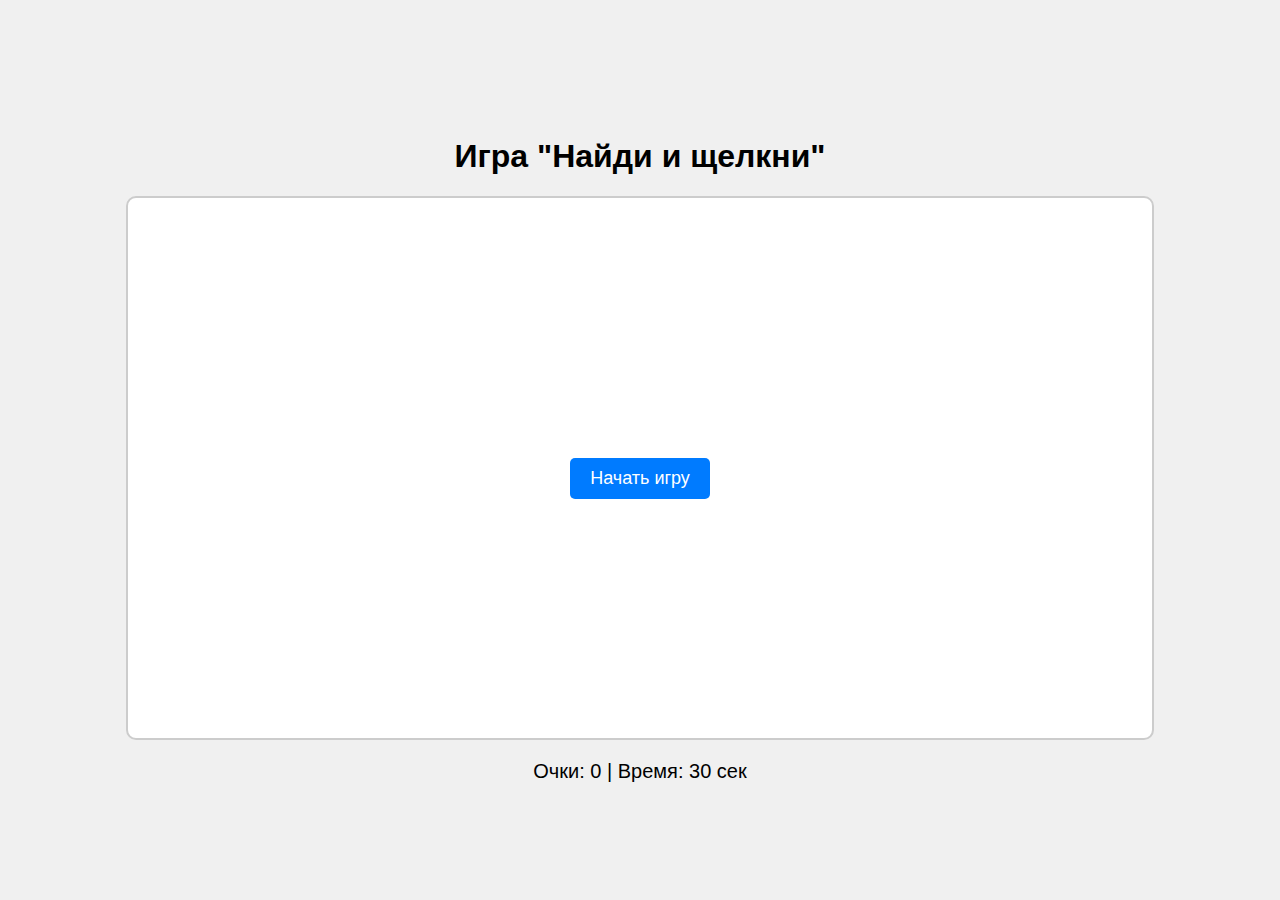
<file: Denis_Klenov_Practic_JS/index.html>
<!DOCTYPE html>
<html lang="en">
<head>
  <meta charset="UTF-8">
  <meta name="viewport" content="width=device-width, initial-scale=1.0">
  <title>Найди и щелкни</title>
  <link rel="stylesheet" href="./style.css">

</head>
<body>
  <h1>Игра "Найди и щелкни"</h1>
   <div class="game-container" id="game-container">
    <button class="start-btn" id="start-btn">Начать игру</button>
  </div>
  <div class="score-board">
    Очки: <span id="score">0</span> | Время: <span id="time">30</span> сек
  </div>

</body>
<script src="script.js"></script>
</html>
</file>
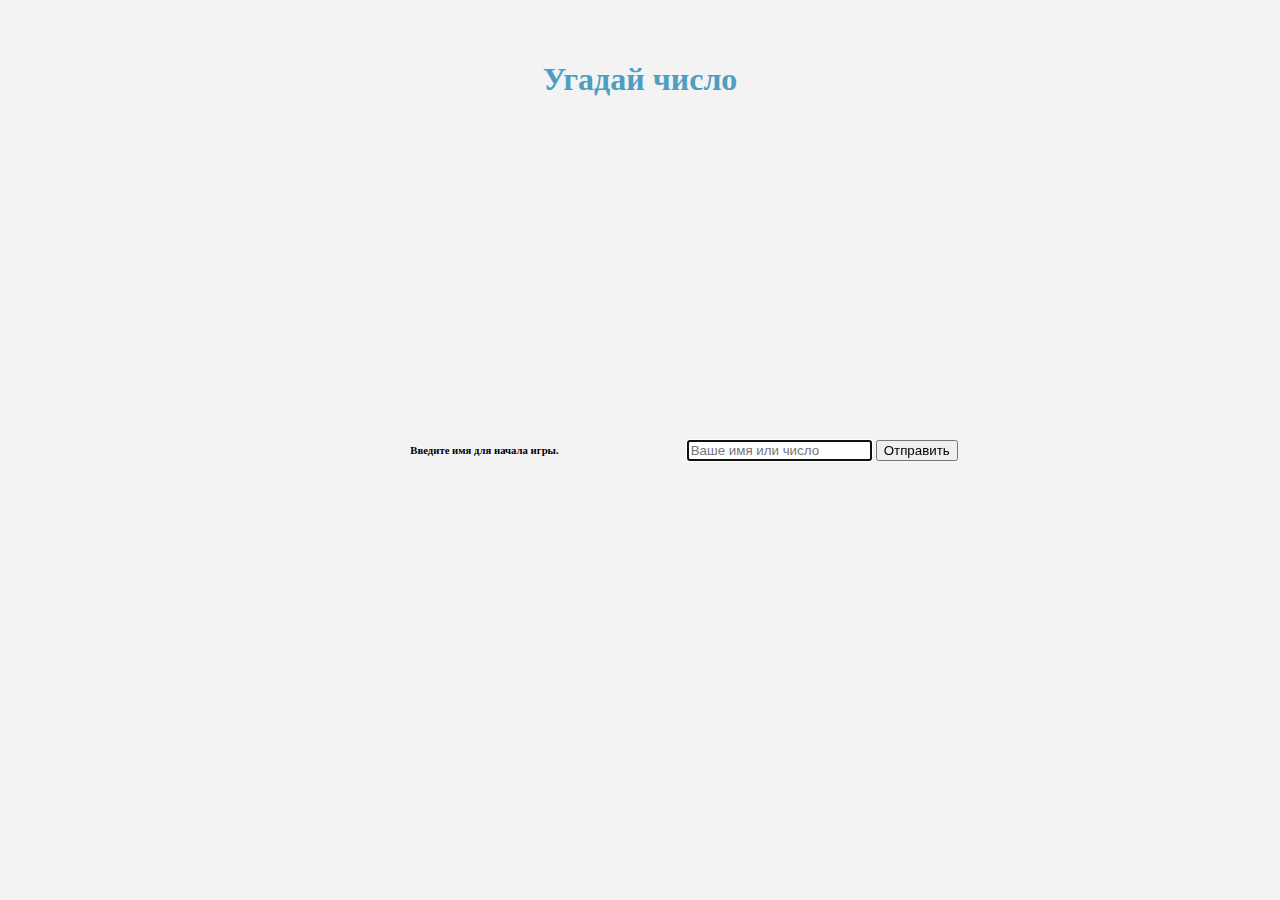
<file: Denis_Klenov_HW17_JS/ex1/index.html>
<!DOCTYPE html>
<html lang="ru">
<head>
    <meta charset="UTF-8">
    <meta name="viewport" content="width=device-width, initial-scale=1.0">
    <link rel="stylesheet" href="styles.css">
    <link href="https://cdn.jsdelivr.net/npm/bootstrap@5.0.2/dist/css/bootstrap.min.css" rel="stylesheet" integrity="sha384-EVSTQN3/azprG1Anm3QDgpJLIm9Nao0Yz1ztcQTwFspd3yD65VohhpuuCOmLASjC" crossorigin="anonymous">
    <title>Игра: Угадай число</title>
</head>
<body>
    <h1 class="text-head">Угадай число</h1>
    <h6 class="text-manual">Введите имя для начала игры.</h6>



    <form id="prompt">
        <input type="text" class="form-control" placeholder="Ваше имя или число" required>
        <button class="btn btn-primary mt-3" type="submit">Отправить</button>
    </form>

    <ul id="output" class="log-container"></ul>

    <script src="https://cdn.jsdelivr.net/npm/bootstrap@5.0.2/dist/js/bootstrap.bundle.min.js" integrity="sha384-MrcW6ZMFYlzcLA8Nl+NtUVF0sA7MsXsP1UyJoMp4YLEuNSfAP+JcXn/tWtIaxVXM" crossorigin="anonymous"></script>
    <script src="ex1.js"></script>
</body>
</html>
</file>
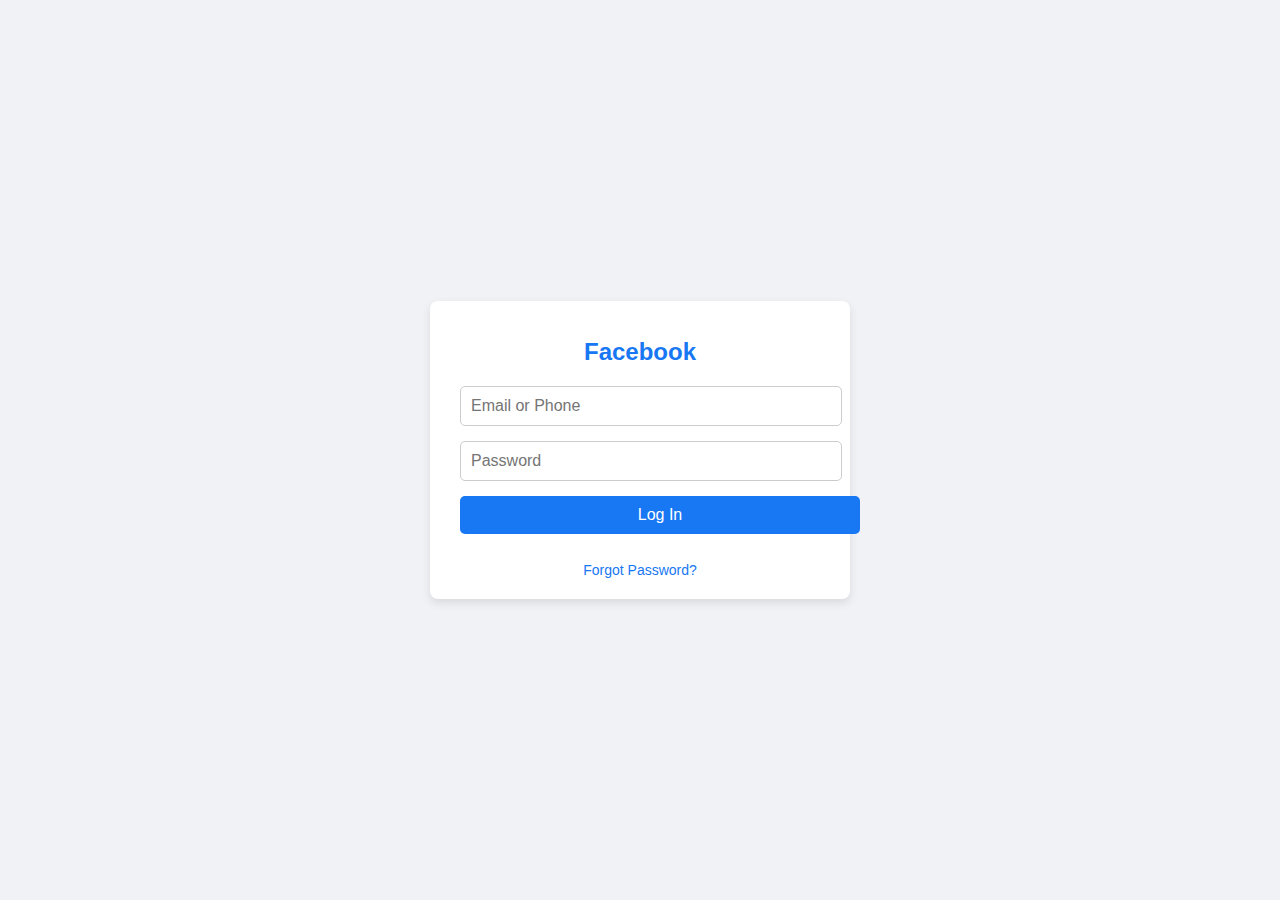
<file: Denis_Klenov_HW15_css/index_.html>
<!DOCTYPE html>
<html lang="en">
<head>
    <meta charset="UTF-8">
    <meta name="viewport" content="width=device-width, initial-scale=1.0">
    <title>Facebook Login</title>
    <link rel="stylesheet" href="/Denis_Klenov_HW15_css/styles.css">
</head>
<body>
    <div class="login-container">
        <form class="login-form">
            <h1>Facebook</h1>
            <input type="text" placeholder="Email or Phone" class="input-field">
            <input type="password" placeholder="Password" class="input-field">
            <button type="submit" class="login-button">Log In</button>
            <br></br>
            <a href="#" class="forgot-password">Forgot Password?</a>
        </form>
    </div>
</body>
</html>
</file>
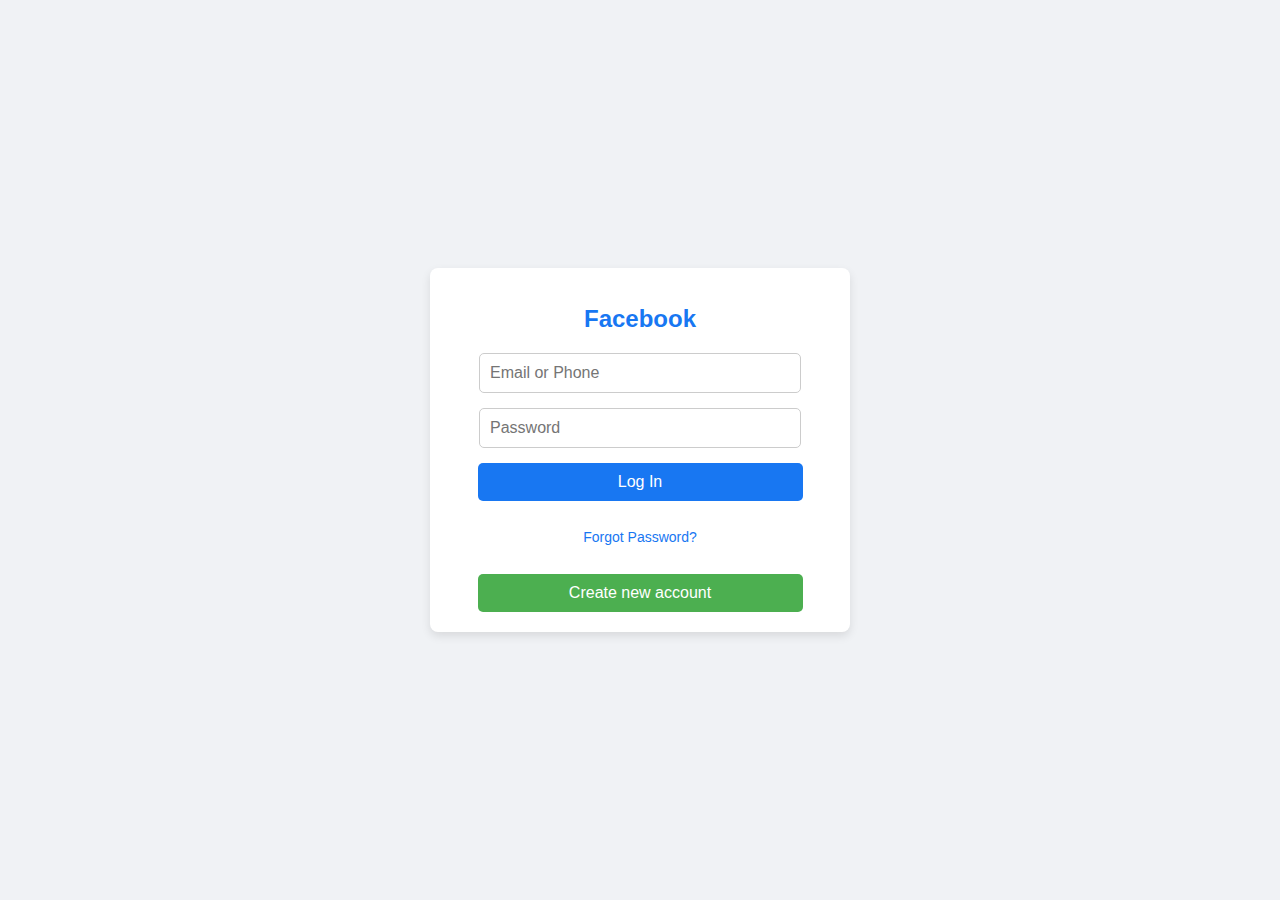
<file: Denis_Klenov_HW15_css/EX1_FB/index_.html>
<!DOCTYPE html>
<html lang="en">
<head>
    <meta charset="UTF-8">
    <meta name="viewport" content="width=device-width, initial-scale=1.0">
    <title>Facebook Login</title>
    <link rel="stylesheet" href="styles.css">
</head>
<body>
<div class="login-container">
    <form class="login-form">
        <h1>Facebook</h1>
        <input type="text" placeholder="Email or Phone" class="input-field">
        <input type="password" placeholder="Password" class="input-field">
        <button type="submit" class="login-button">Log In</button>
        <br></br>
        <a href="#" class="forgot-password">Forgot Password?</a>
        <br></br>
        <button type="submit" class="new-account-button">Create new account</button>
    </form>
</div>
</body>
</html>
</file>
<file: Denis_Klenov_Practic_JS/style.css>
body {
    font-family: Arial, sans-serif;
    background-color: #f0f0f0;
    margin: 0;
    padding: 0;
    display: flex;
    flex-direction: column;
    align-items: center;
    justify-content: center;
    height: 100vh;
  }

  .game-container {
    position: relative;
    width: 80vw;
    height: 60vh;
    background-color: white;
    border: 2px solid #ccc;
    border-radius: 10px;
    overflow: hidden;
    display: flex;
    align-items: center;
    justify-content: center;
  }

  .hidden-item {
    position: absolute;
    width: 50px;
    height: 50px;
    background-color: #007bff;
    border-radius: 50%;
    cursor: pointer;
    animation: fade 0.3s;
  }

  @keyframes fade {
    from {
      opacity: 0;
    }
    to {
      opacity: 1;
    }
  }

  .score-board {
    margin-top: 20px;
    font-size: 20px;
  }

  .start-btn {
    padding: 10px 20px;
    font-size: 18px;
    background-color: #007bff;
    color: white;
    border: none;
    border-radius: 5px;
    cursor: pointer;
    margin-top: 20px;
  }

  .start-btn:hover {
    background-color: #0056b3;
  }

  .hidden-item.flash {
  animation: flashEffect 0.3s ease-out;
}

@keyframes flashEffect {
  0% {
    background-color: yellow;
    transform: scale(1.2);
  }
  100% {
    background-color: #084ed0;
    transform: scale(1);
  }
}
</file>
<file: Denis_Klenov_HW17_JS/ex1/styles.css>
body {
    margin: 0;
    padding: 0;
    display: flex;
    justify-content: center;
    align-items: center;
    height: 100vh;
    background-color: #f3f3f3;
}

.game-container {
    display: flex;
    justify-content: center;
    align-items: center;
    width: 100%;
    height: 100%;
}

.game-box {
    background-color: #ffffff;
    padding: 20px;
    border-radius: 10px;
    box-shadow: 0 6px 6px rgba(0, 0, 0, 0.1);
    text-align: center;
    width: 300px;
}

.text-head {
    color: #4e9ec1;
    text-align: center;
    position: absolute;
    top: 40px;
    left: 50%;
    transform: translateX(-50%);
}

.text-manual{
    text-align: left;
    margin: 10%;
}
</file>
<file: Denis_Klenov_HW15_css/styles.css>
body {
    font-family: Arial, sans-serif;
    margin: 0;
    padding: 0;
    background-color: #f0f2f5;
    display: flex;
    justify-content: center;
    align-items: center;
    height: 100vh;
}

.login-container {
    background-color: #fff;
    padding: 20px 30px;
    border-radius: 8px;
    box-shadow: 0 4px 10px rgba(0, 0, 0, 0.1);
    text-align: center;
    width: 100%;
    max-width: 360px;
}

.login-form h1 {
    font-size: 24px;
    color: #1877f2;
    margin-bottom: 20px;
}

.input-field {
    width: 100%;
    padding: 10px;
    margin-bottom: 15px;
    border: 1px solid #ccc;
    border-radius: 5px;
    font-size: 16px;
}

.input-field:focus {
    outline: none;
    border-color: #1877f2;
    box-shadow: 0 0 5px rgba(24, 119, 242, 0.5);
}

.login-button {
    width: 400px; 
    padding: 10px;
    background-color: #1877f2;
    color: white;
    border: none;
    border-radius: 5px;
    font-size: 16px;
    cursor: pointer;
}

.login-button:hover {
    background-color: #145dbf;
}

.forgot-password {
    display: inline-block;
    margin-top: 10px;
    color: #1877f2;
    text-decoration: none;
    font-size: 14px;
}

.forgot-password:hover {
    text-decoration: underline;
}
</file>
<file: Denis_Klenov_HW15_css/EX1_FB/styles.css>
body {
    font-family: Arial, sans-serif;
    margin: 0;
    padding: 0;
    background-color: #f0f2f5;
    display: flex;
    justify-content: center;
    align-items: center;
    height: 100vh;
}

.login-container {
    background-color: #fff;
    padding: 20px 30px;
    border-radius: 8px;
    box-shadow: 0 4px 10px rgba(0, 0, 0, 0.1);
    text-align: center;
    width: 100%;
    max-width: 360px;
}

.login-form h1 {
    font-size: 24px;
    color: #1877f2;
    margin-bottom: 20px;
}

.input-field {
    width: 100%;
    max-width: 300px;
    padding: 10px;
    margin-bottom: 15px;
    border: 1px solid #ccc;
    border-radius: 5px;
    font-size: 16px;
}

.input-field:focus {
    outline: none;
    border-color: #1877f2;
    box-shadow: 0 0 5px rgba(24, 119, 242, 0.5);
}

.login-button {
    width: 100%;
    max-width: 325px;
    padding: 10px;
    background-color: #1877f2;
    color: white;
    border: none;
    border-radius: 5px;
    font-size: 16px;
    cursor: pointer;
}

.login-button:hover {
    background-color: #145dbf;
}

.forgot-password {
    display: inline-block;
    margin-top: 10px;
    color: #1877f2;
    text-decoration: none;
    font-size: 14px;
}

.forgot-password:hover {
    text-decoration: underline;
}

.reset-password-button {
    width: 100%;
    max-width: 325px;
    padding: 10px;
    background-color: #42b72a;
    color: white;
    border: none;
    border-radius: 5px;
    font-size: 16px;
    cursor: pointer;
    margin-top: 10px;
}

.reset-password-button:hover {
    background-color: #36a420;
}

.new-account-button {
    width: 100%;
    max-width: 325px;
    padding: 10px;
    background-color: #4caf50;
    color: white;
    border: none;
    border-radius: 5px;
    font-size: 16px;
    cursor: pointer;
    margin-top: 10px;
}

.new-account-button:hover {
    background-color: #4caf50;
}
</file>
